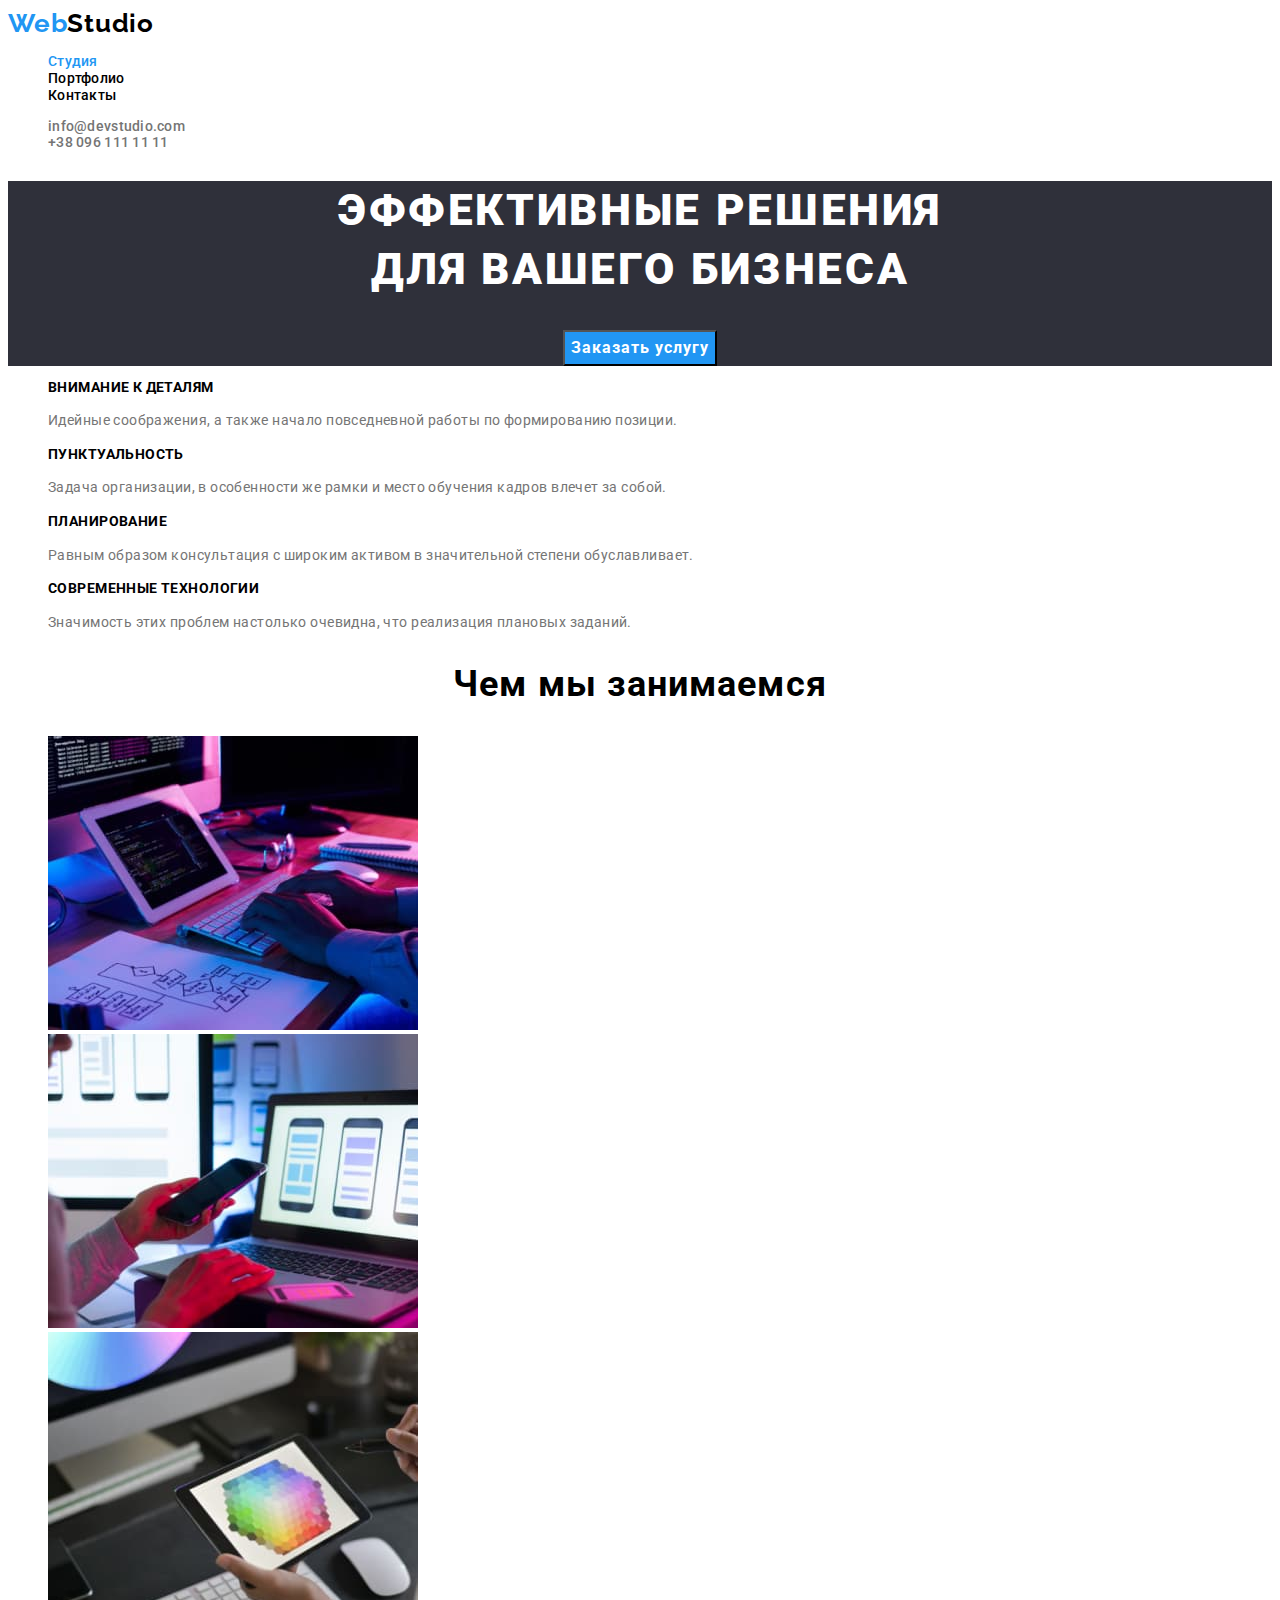
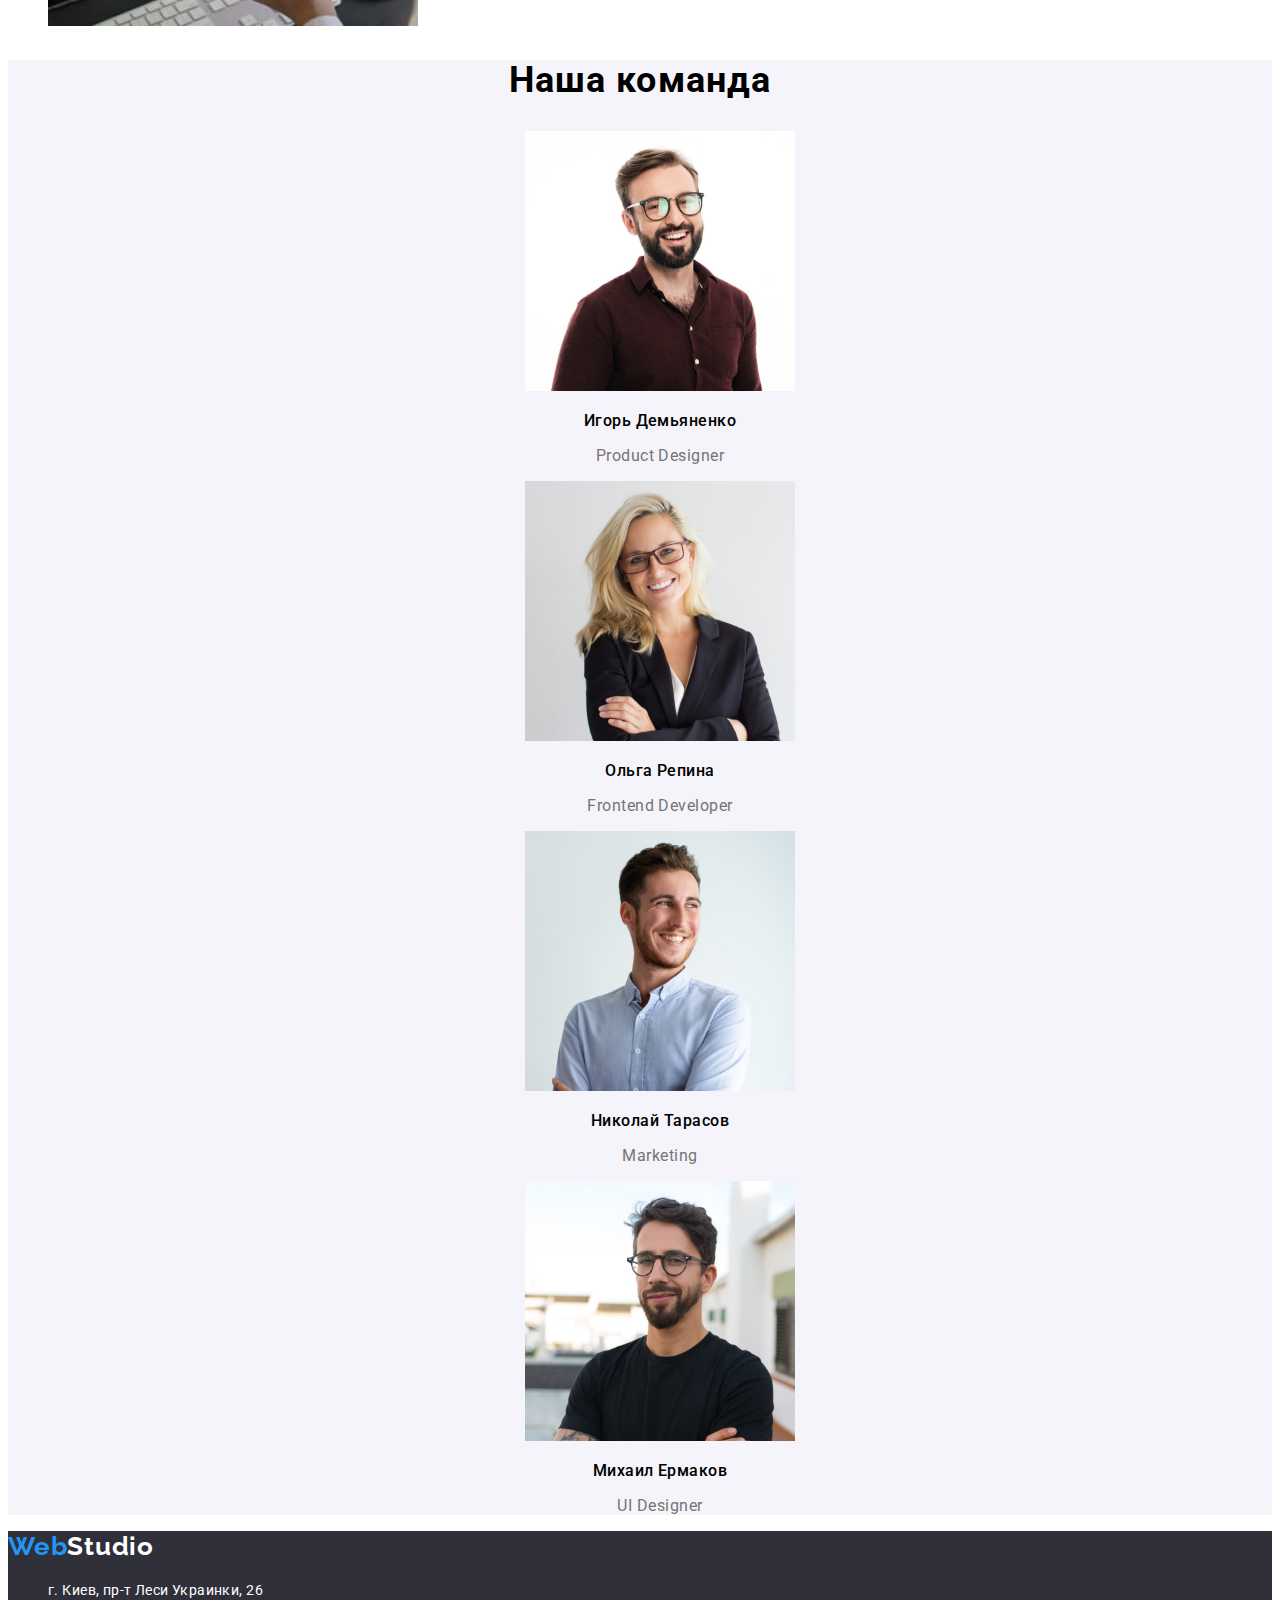
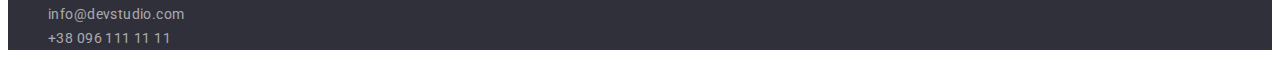
<file: index.html>
<!DOCTYPE html>
<html lang="ru">
  <head>
    <meta charset="UTF-8" />
    <meta http-equiv="X-UA-Compatible" content="IE=edge" />
    <meta name="viewport" content="width=device-width, initial-scale=1.0" />
    <title>WebStudio</title>
    <link rel="preconnect" href="https://fonts.gstatic.com" />
    <link rel="preconnect" href="https://fonts.gstatic.com" />
    <link
      href="https://fonts.googleapis.com/css2?family=Raleway:wght@700&family=Roboto:wght@400;500;700;900&display=swap"
      rel="stylesheet"
    />
    <link rel="stylesheet" href="./CSS/styles.css" />
  </head>
  <body>
    <!-- Шапка сторінки -->
    <header class="header">
      <!-- Навігація на інші сторінки -->
      <nav>
        <a href="./index.html" class="logo"
          ><span class="logo-web">Web</span>Studio</a
        >
        <ul class="site-nav">
          <li><a href="./index.html" class="site-nav-сurrent">Студия</a></li>
          <li>
            <a href="./portfolio.html" class="site-nav-link">Портфолио</a>
          </li>
          <li><a href="" class="site-nav-link">Контакты</a></li>
        </ul>
      </nav>
      <!-- Контакти -->
      <ul class="contact-nav">
        <li>
          <a href="mailto:info@devstudio.com" class="contact-nav-mt"
            >info@devstudio.com</a
          >
        </li>
        <li>
          <a href="tel:+380961111111" class="contact-nav-mt"
            >+38 096 111 11 11</a
          >
        </li>
      </ul>
    </header>

    <main class="section">
      <!-- Герой -->
      <section class="hero">
        <h1 class="hero-title">
          Эффективные решения <br />
          для вашего бизнеса
        </h1>
        <button type="button" class="hero-button">Заказать услугу</button>
      </section>

      <!-- Особливості -->
      <section>
        <ul class="section-feature">
          <li>
            <h3 class="section-feature-title">Внимание к деталям</h3>
            <p>
              Идейные соображения, а также начало повседневной работы по
              формированию позиции.
            </p>
          </li>
          <li>
            <h3 class="section-feature-title">Пунктуальность</h3>
            <p>
              Задача организации, в особенности же рамки и место обучения кадров
              влечет за собой.
            </p>
          </li>
          <li>
            <h3 class="section-feature-title">Планирование</h3>
            <p>
              Равным образом консультация с широким активом в значительной
              степени обуславливает.
            </p>
          </li>
          <li>
            <h3 class="section-feature-title">Современные технологии</h3>
            <p>
              Значимость этих проблем настолько очевидна, что реализация
              плановых заданий.
            </p>
          </li>
        </ul>
      </section>

      <!-- Заняття -->
      <section>
        <h2 class="section-title">Чем мы занимаемся</h2>
        <ul>
          <li>
            <img
              src="./images/img.jpg"
              alt="Рабочий стол, планшет"
              width="370"
            />
          </li>
          <li>
            <img src="./images/img1.jpg" alt="Смартфон, ноутбук" width="370" />
          </li>
          <li><img src="./images/img2.jpg" alt="Планшет" width="370" /></li>
        </ul>
      </section>

      <!-- Команда -->
      <section class="section-team">
        <h2 class="section-title">Наша команда</h2>
        <ul>
          <li>
            <img src="./images/ID.jpg" alt="Игорь Демьяненко" width="270" />
            <h3 class="section-team-title">Игорь Демьяненко</h3>
            <p>Product Designer</p>
          </li>
          <li>
            <img src="./images/OR.jpg" alt="Ольга Репина" width="270" />
            <h3 class="section-team-title">Ольга Репина</h3>
            <p>Frontend Developer</p>
          </li>
          <li>
            <img src="./images/NT.jpg" alt="Николай Тарасов" width="270" />
            <h3 class="section-team-title">Николай Тарасов</h3>
            <p>Marketing</p>
          </li>
          <li>
            <img src="./images/ME.jpg" alt="Михаил Ермаков" width="270" />
            <h3 class="section-team-title">Михаил Ермаков</h3>
            <p>UI Designer</p>
          </li>
        </ul>
      </section>
    </main>

    <!-- Футер -->
    <footer class="footer">
      <!-- Контактні дані -->
      <a href="./index.html" class="logo-footer"
        ><span class="logo-web">Web</span>Studio</a
      >
      <address>
        <ul>
          <li>
            <a
              href="https://goo.gl/maps/rYCr92r1BttdTYW5A"
              class="footer-contact-address"
              target="_blank"
              rel="noopener noferrer"
              >г. Киев, пр-т Леси Украинки, 26</a
            >
          </li>
          <li>
            <a href="mailto:info@devstudio.com" class="footer-contact-nav-mt"
              >info@devstudio.com</a
            >
          </li>
          <li>
            <a href="tel:+380961111111" class="footer-contact-nav-mt"
              >+38 096 111 11 11</a
            >
          </li>
        </ul>
      </address>
    </footer>
  </body>
</html>
</file>
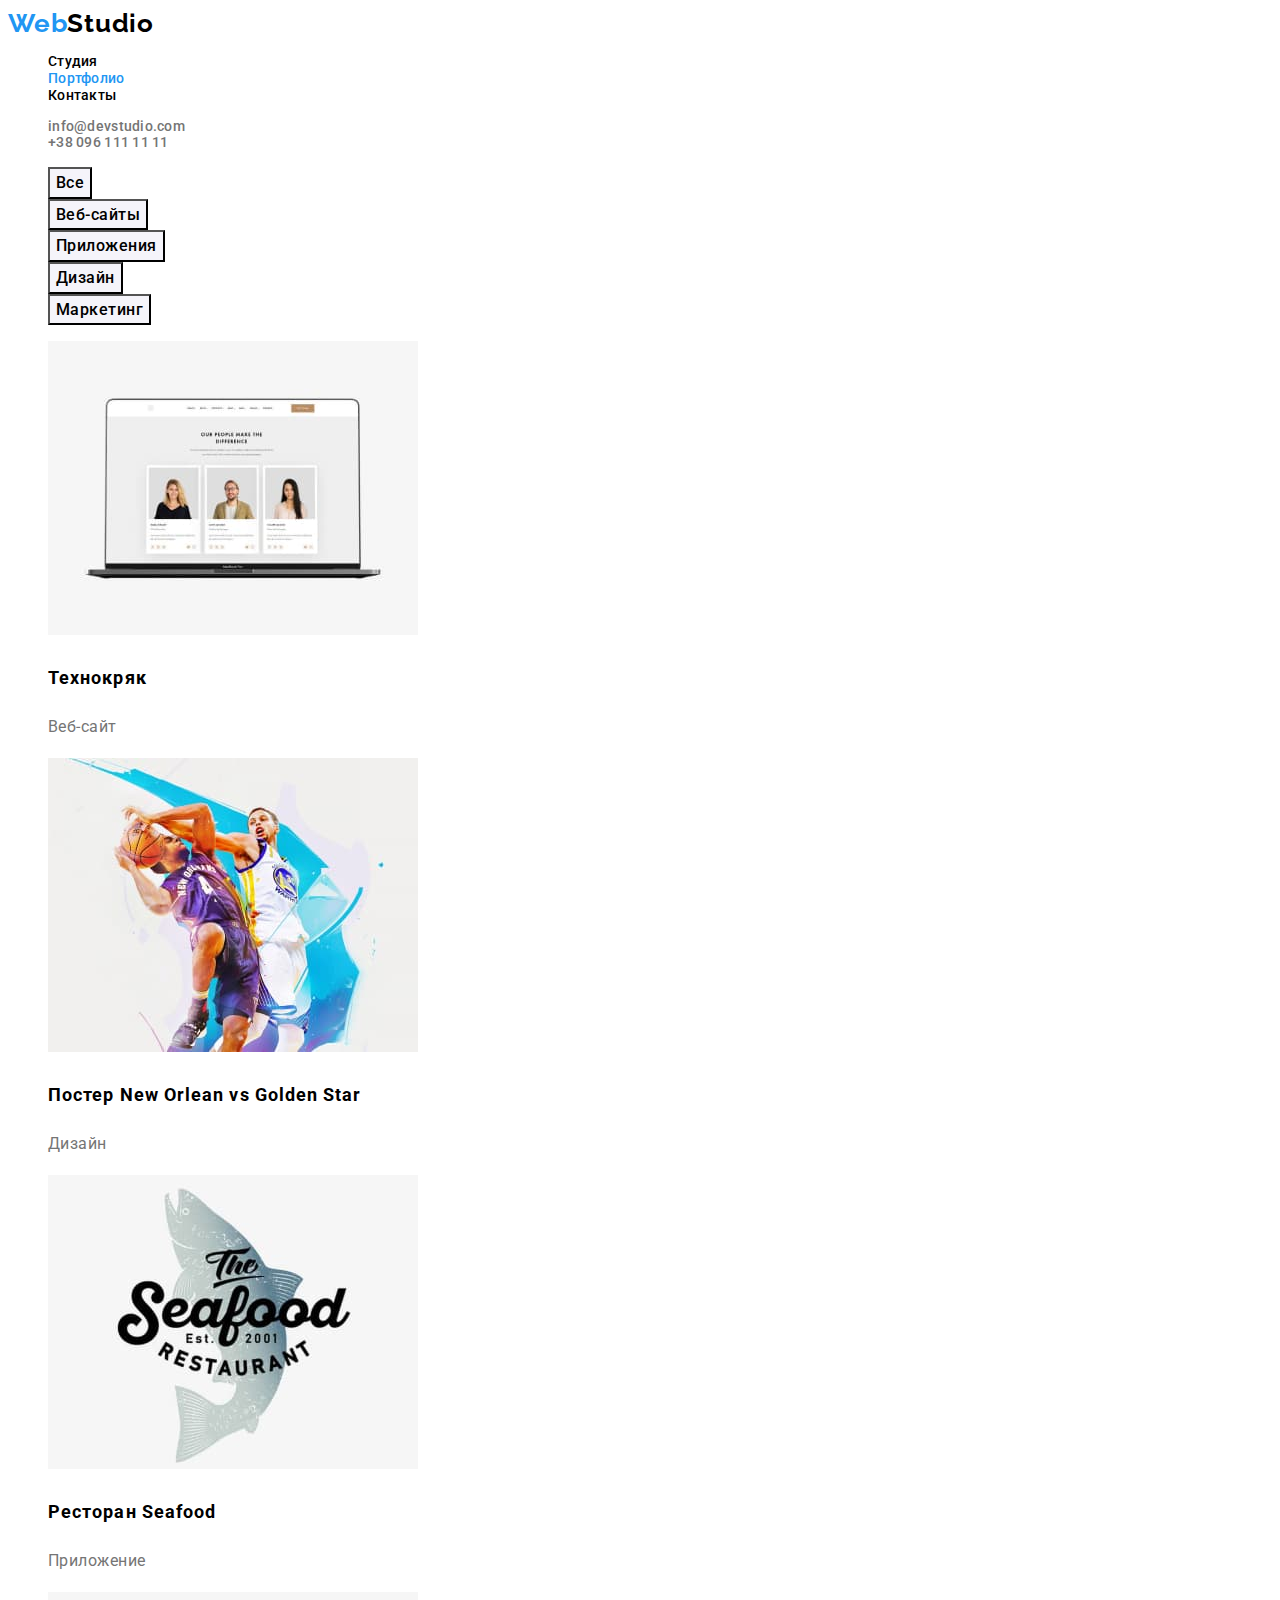
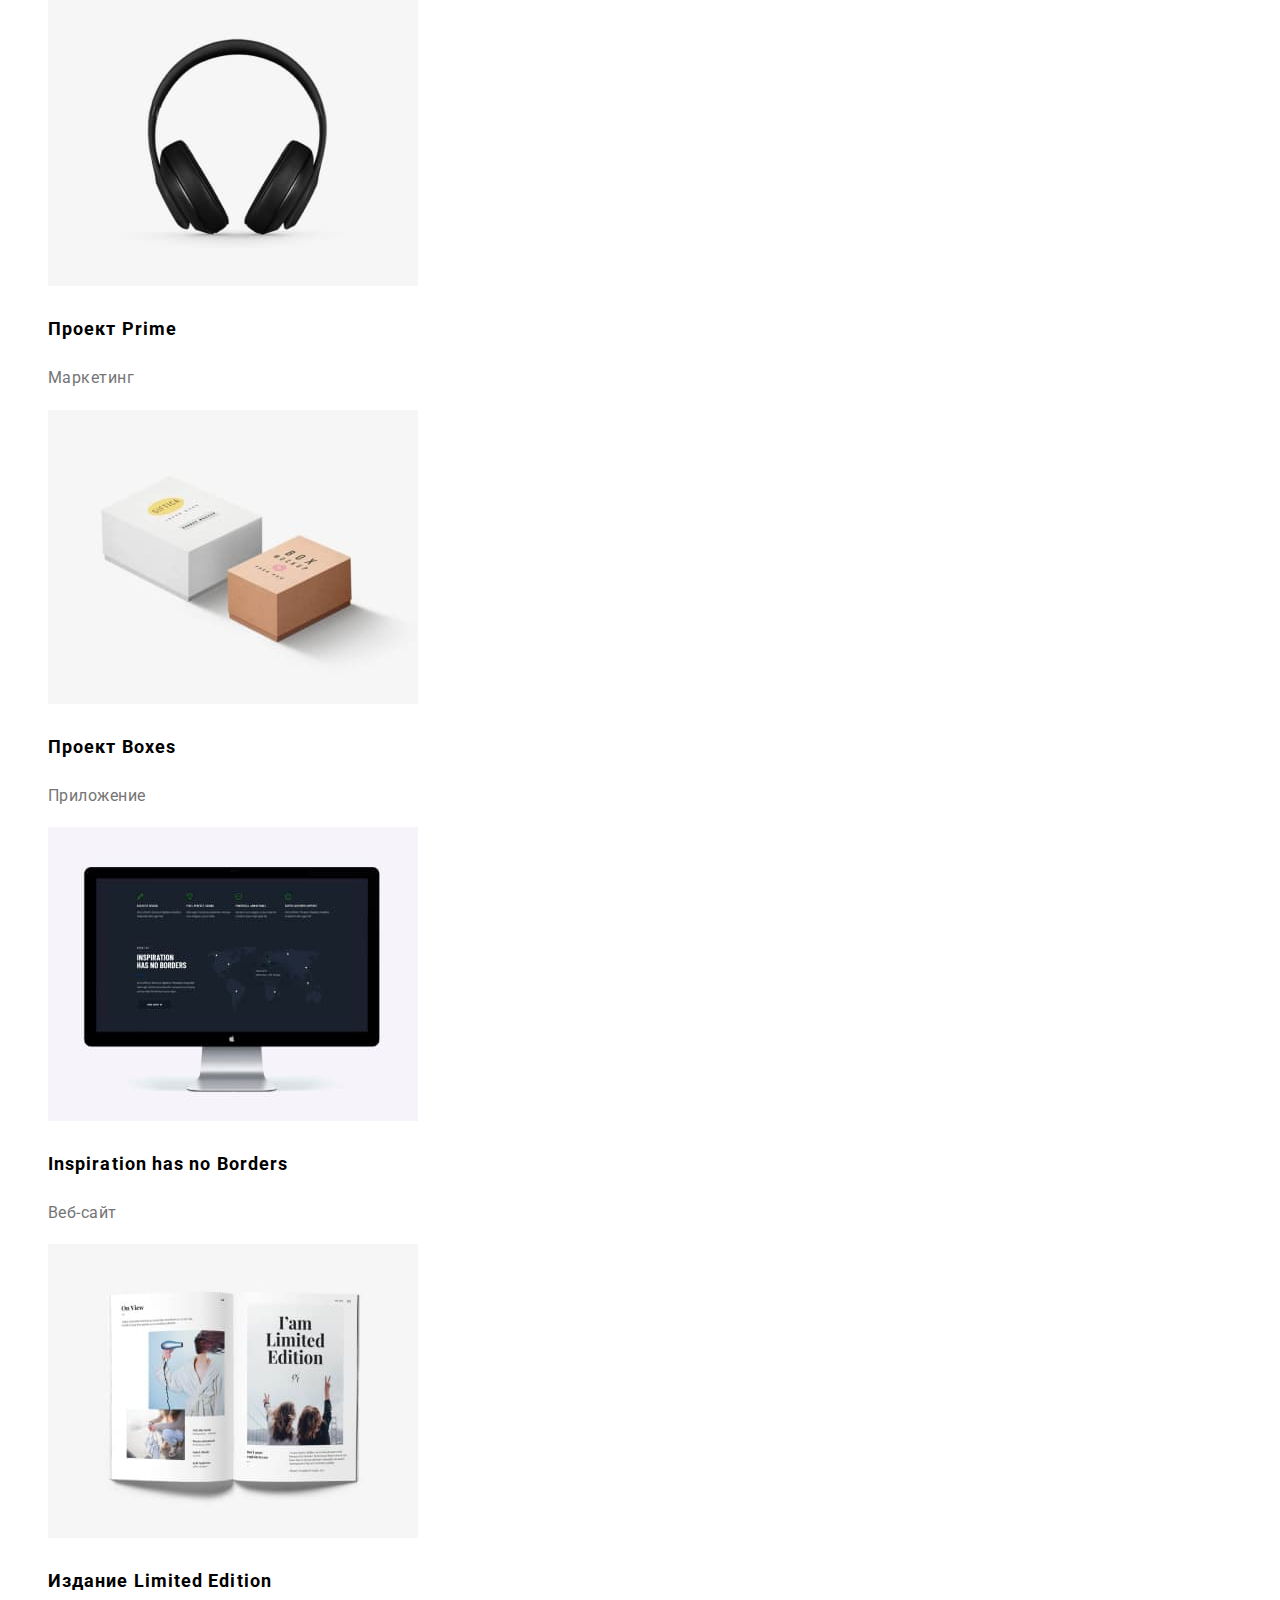
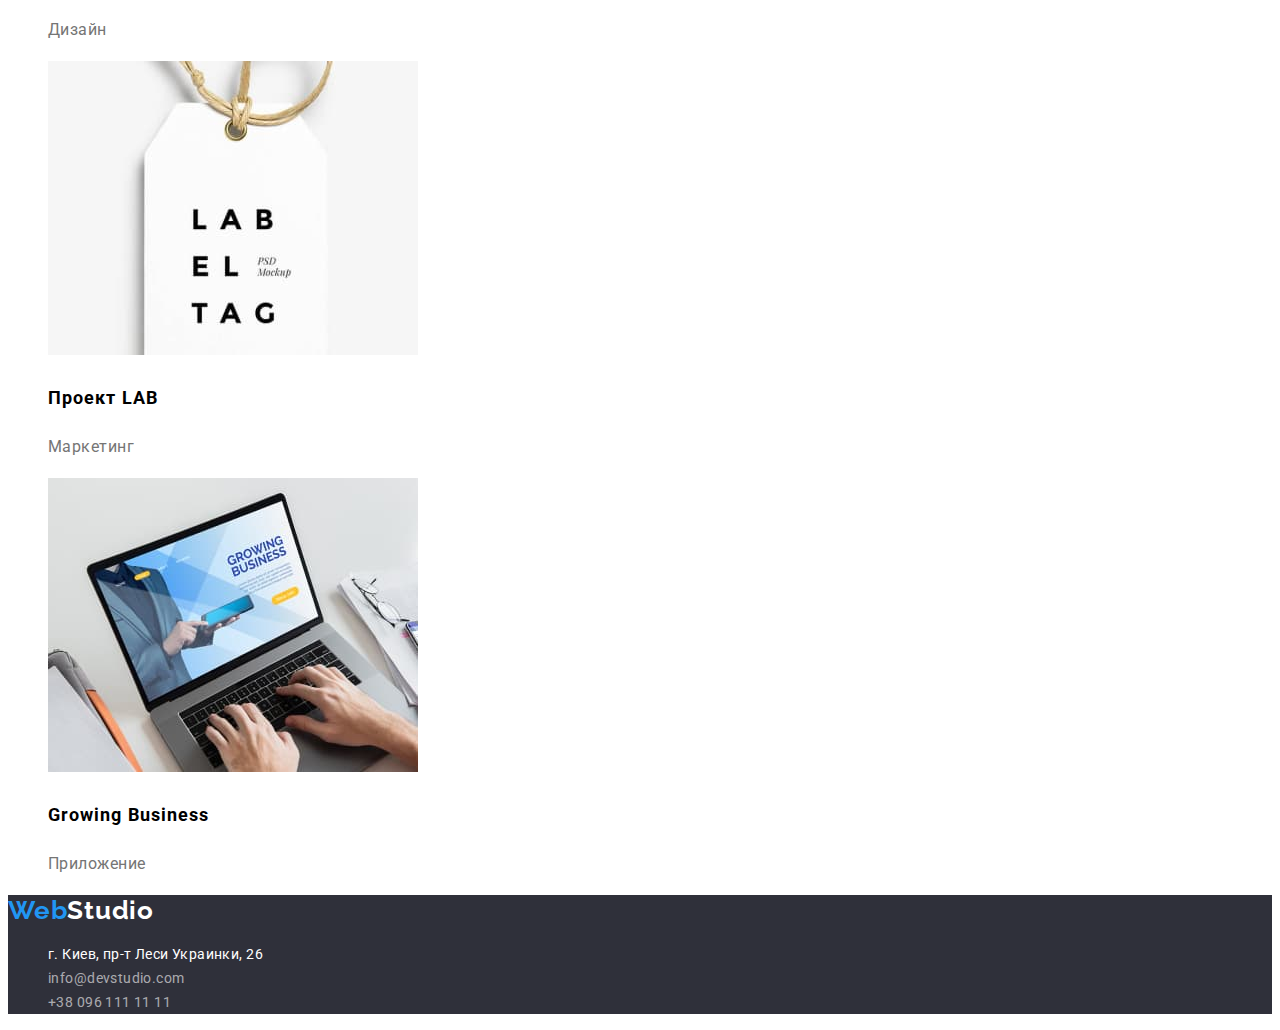
<file: portfolio.html>
<!DOCTYPE html>
<html lang="ru">
  <head>
    <meta charset="UTF-8" />
    <meta http-equiv="X-UA-Compatible" content="IE=edge" />
    <meta name="viewport" content="width=device-width, initial-scale=1.0" />
    <title>portfolio</title>
    <link rel="preconnect" href="https://fonts.gstatic.com" />
    <link rel="preconnect" href="https://fonts.gstatic.com" />
    <link
      href="https://fonts.googleapis.com/css2?family=Raleway:wght@700&family=Roboto:wght@400;500;700;900&display=swap"
      rel="stylesheet"
    />
    <link rel="stylesheet" href="./CSS/styles.css" />
  </head>
  <body>
    <!-- Шапка сторінки -->
    <header class="header">
      <!-- Навігація на інші сторінки -->
      <nav>
        <a href="./index.html" class="logo"
          ><span class="logo-web">Web</span>Studio</a
        >
        <ul class="site-nav">
          <li><a href="./index.html" class="site-nav-link">Студия</a></li>
          <li>
            <a href="./portfolio.html" class="site-nav-сurrent">Портфолио</a>
          </li>
          <li><a href="" class="site-nav-link">Контакты</a></li>
        </ul>
      </nav>
      <!-- Контакти -->
      <ul class="contact-nav">
        <li>
          <a href="mailto:info@devstudio.com" class="contact-nav-mt"
            >info@devstudio.com</a
          >
        </li>
        <li>
          <a href="tel:+380961111111" class="contact-nav-mt"
            >+38 096 111 11 11</a
          >
        </li>
      </ul>
    </header>

    <!-- Портфоліо -->
    <main>
      <section class="portfolio">
        <ul>
          <li><button type="button" class="portfolio-button">Все</button></li>
          <li>
            <button type="button" class="portfolio-button">Веб-сайты</button>
          </li>
          <li>
            <button type="button" class="portfolio-button">Приложения</button>
          </li>
          <li>
            <button type="button" class="portfolio-button">Дизайн</button>
          </li>
          <li>
            <button type="button" class="portfolio-button">Маркетинг</button>
          </li>
        </ul>
        <ul>
          <li>
            <a href="" class="portfolio-link">
              <img src="./images/img11.jpg" alt="Ноутбук" width="370" />
              <h2 class="portfolio-title">Технокряк</h2>
              <p class="portfolio-text">Веб-сайт</p>
            </a>
          </li>
          <li>
            <a href="" class="portfolio-link">
              <img src="./images/img22.jpg" alt="Баскетболисты" width="370" />
              <h2 class="portfolio-title">Постер New Orlean vs Golden Star</h2>
              <p class="portfolio-text">Дизайн</p>
            </a>
          </li>
          <li>
            <a href="" class="portfolio-link">
              <img src="./images/img33.jpg" alt="Лого ресторану" width="370" />
              <h2 class="portfolio-title">Ресторан Seafood</h2>
              <p class="portfolio-text">Приложение</p>
            </a>
          </li>
          <li>
            <a href="" class="portfolio-link">
              <img src="./images/img44.jpg" alt="Наушники" width="370" />
              <h2 class="portfolio-title">Проект Prime</h2>
              <p class="portfolio-text">Маркетинг</p>
            </a>
          </li>
          <li>
            <a href="" class="portfolio-link">
              <img src="./images/img55.jpg" alt="Две коробки" width="370" />
              <h2 class="portfolio-title">Проект Boxes</h2>
              <p class="portfolio-text">Приложение</p>
            </a>
          </li>
          <li>
            <a href="" class="portfolio-link">
              <img src="./images/img66.jpg" alt="Монитор" width="370" />
              <h2 class="portfolio-title">Inspiration has no Borders</h2>
              <p class="portfolio-text">Веб-сайт</p>
            </a>
          </li>
          <li>
            <a href="" class="portfolio-link">
              <img src="./images/img77.jpg" alt="Книга" width="370" />
              <h2 class="portfolio-title">Издание Limited Edition</h2>
              <p class="portfolio-text">Дизайн</p>
            </a>
          </li>
          <li>
            <a href="" class="portfolio-link">
              <img src="./images/img88.jpg" alt="Логотип" width="370" />
              <h2 class="portfolio-title">Проект LAB</h2>
              <p class="portfolio-text">Маркетинг</p>
            </a>
          </li>
          <li>
            <a href="" class="portfolio-link">
              <img src="./images/img99.jpg" alt="Ноутбук" width="370" />
              <h2 class="portfolio-title">Growing Business</h2>
              <p class="portfolio-text">Приложение</p>
            </a>
          </li>
        </ul>
      </section>
    </main>

    <!-- Футер -->
    <footer class="footer">
      <!-- Контактні дані -->
      <a href="./index.html" class="logo-footer"
        ><span class="logo-web">Web</span>Studio</a
      >
      <address>
        <ul>
          <li>
            <a
              href="https://goo.gl/maps/rYCr92r1BttdTYW5A"
              class="footer-contact-address"
              target="_blank"
              rel="noopener noferrer"
              >г. Киев, пр-т Леси Украинки, 26</a
            >
          </li>
          <li>
            <a href="mailto:info@devstudio.com" class="footer-contact-nav-mt"
              >info@devstudio.com</a
            >
          </li>
          <li>
            <a href="tel:+380961111111" class="footer-contact-nav-mt"
              >+38 096 111 11 11</a
            >
          </li>
        </ul>
      </address>
    </footer>
  </body>
</html>
</file>
<file: CSS/styles.css>
:root {
  --primary-text-color: #757575;
  --title-text-color: #000000;
  --accent-color: #2196f3;
  --add-color: #ffffff;
  --bg-color: #2f303a;
  --team-color: #f5f4fa;
  --footer-color: rgba(255, 255, 255, 0.6);
}

/* Загальна сторінка */
ul {
  list-style: none;
}
body {
  font-family: Roboto, sans-serif;
}
/* Шапка */
.header {
  background-color: var(--add-color);
}
.logo {
  color: var(--title-text-color);
  font-family: Raleway;
  font-style: normal;
  font-weight: 700;
  font-size: 26px;
  line-height: 1.2;
  letter-spacing: 0.03em;
  text-decoration: none;
}
.logo-web {
  color: var(--accent-color);
}
.site-nav-link {
  color: var(--title-text-color);
  text-decoration: none;
}
.site-nav-link:hover,
.site-nav-link:focus {
  color: var(--accent-color);
}
.site-nav-сurrent {
  color: var(--accent-color);
  text-decoration: none;
}
.contact-nav-mt {
  color: var(--primary-text-color);
  text-decoration: none;
}

.contact-nav-mt:hover,
.contact-nav-mt:focus {
  color: var(--accent-color);
}
.site-nav,
.contact-nav {
  font-style: normal;
  font-weight: 500;
  font-size: 14px;
  line-height: 1.2;
  letter-spacing: 0.02em;
}
/* main */
.section {
  color: var(--primary-text-color);
}
/* Герой */
.hero {
  background-color: var(--bg-color);

  text-align: center;
}
.hero-title {
  color: var(--add-color);

  font-style: normal;
  font-weight: 900;
  font-size: 44px;
  line-height: 1.36;
  letter-spacing: 0.06em;
  text-transform: uppercase;
}
.hero-button {
  background-color: var(--accent-color);
  color: var(--add-color);
  font-family: Roboto;
  font-style: normal;
  font-weight: 700;
  font-size: 16px;
  line-height: 1.88;
  align-items: center;
  text-align: center;
  letter-spacing: 0.06em;
  cursor: pointer;
}
/* Особливості */
.section-feature {
  font-style: normal;
  font-weight: normal;
  font-size: 14px;
  line-height: 1.7;
  letter-spacing: 0.03em;
}
.section-feature-title {
  color: var(--title-text-color);
  font-style: normal;
  font-weight: 700;
  font-size: 14px;
  line-height: 1.1;
  letter-spacing: 0.03em;
  text-transform: uppercase;
}
/* Заняття */
.section-title {
  color: var(--title-text-color);
  font-style: normal;
  font-weight: 700;
  font-size: 36px;
  line-height: 1.15;
  text-align: center;
  letter-spacing: 0.03em;
}
/* Команда */
.section-team {
  background-color: var(--team-color);
  font-style: normal;
  font-weight: 400;
  font-size: 16px;
  line-height: 1.19;
  text-align: center;
  letter-spacing: 0.03em;
}
.section-team-title {
  color: var(--title-text-color);
  font-weight: 500;
  font-size: 16px;
}
/* Футер */
.footer {
  background-color: var(--bg-color);
  color: var(--add-color);
}
.logo-footer {
  font-family: Raleway;
  color: var(--add-color);
  font-style: normal;
  font-weight: 700;
  font-size: 26px;
  line-height: 1.19;
  letter-spacing: 0.03em;
  text-decoration: none;
}

.footer-contact-address {
  color: var(--add-color);
  font-style: normal;
  font-weight: 400;
  font-size: 14px;
  line-height: 24px;
  letter-spacing: 0.03em;
  text-decoration: none;
}
.footer-contact-nav-mt {
  color: var(--footer-color);
  font-style: normal;
  font-weight: 400;
  font-size: 14px;
  line-height: 24px;
  letter-spacing: 0.03em;
  text-decoration: none;
}
/* Портфоліо */
.portfolio {
  font-family: Roboto;
  font-style: normal;
  font-weight: 400;
  font-size: 16px;
  line-height: 1.88;
  letter-spacing: 0.03em;
}
.portfolio-link {
  text-decoration: none;
}
.portfolio-title {
  font-style: normal;
  font-weight: bold;
  font-size: 18px;
  line-height: 36px;
  letter-spacing: 0.06em;
  color: var(--title-text-color);
}
.portfolio-text {
  color: var(--primary-text-color);
}
.portfolio-button {
  font-family: inherit;
  background-color: var(--team-color);
  font-style: normal;
  font-weight: 500;
  font-size: 16px;
  line-height: 1.6;
  text-align: center;
  letter-spacing: 0.03em;
  cursor: pointer;
}
.portfolio-button:hover,
.portfolio-button:focus {
  background-color: var(--accent-color);
  color: var(--add-color);
}
</file>
